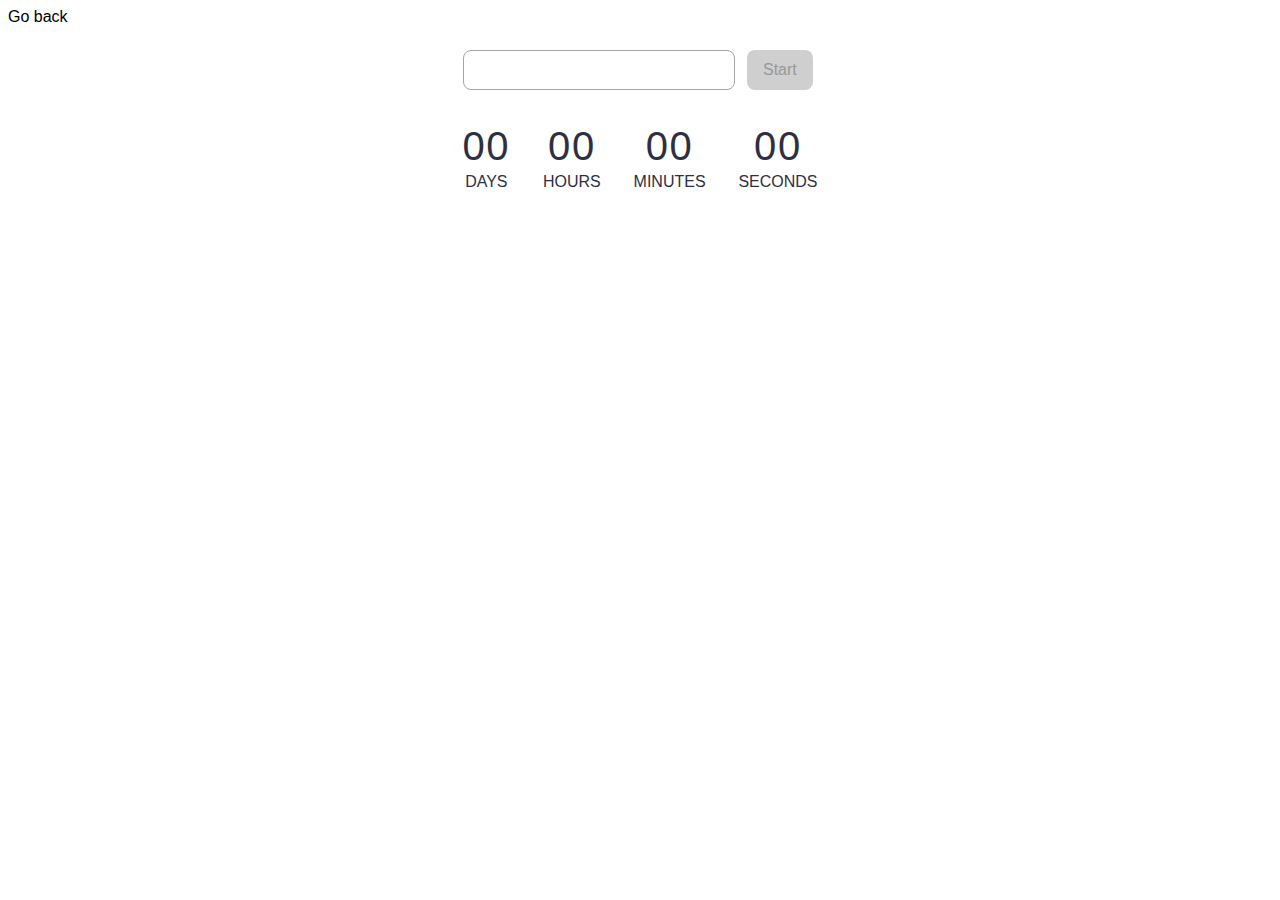
<file: src/1-timer.html>
<!DOCTYPE html>
<html lang="en">
  <head>
    <meta charset="UTF-8" />
    <meta http-equiv="X-UA-Compatible" content="IE=edge" />
    <meta name="viewport" content="width=device-width, initial-scale=1.0" />
    <title>Timer</title>
    <link rel="stylesheet" href="./css/1-timer.css" />
  </head>
  <body>
    <main>
      <a href="./index.html">Go back</a>

      <section>
        <input type="text" id="datetime-picker" />
        <button type="button" data-start disabled>Start</button>

        <div class="timer">
          <div class="field">
            <span class="value" data-days>00</span>
            <span class="label">Days</span>
          </div>
          <div class="field">
            <span class="value" data-hours>00</span>
            <span class="label">Hours</span>
          </div>
          <div class="field">
            <span class="value" data-minutes>00</span>
            <span class="label">Minutes</span>
          </div>
          <div class="field">
            <span class="value" data-seconds>00</span>
            <span class="label">Seconds</span>
          </div>
        </div>
      </section>
    </main>

    <script type="module" src="./js/1-timer.js" defer></script>
  </body>
</html>
</file>
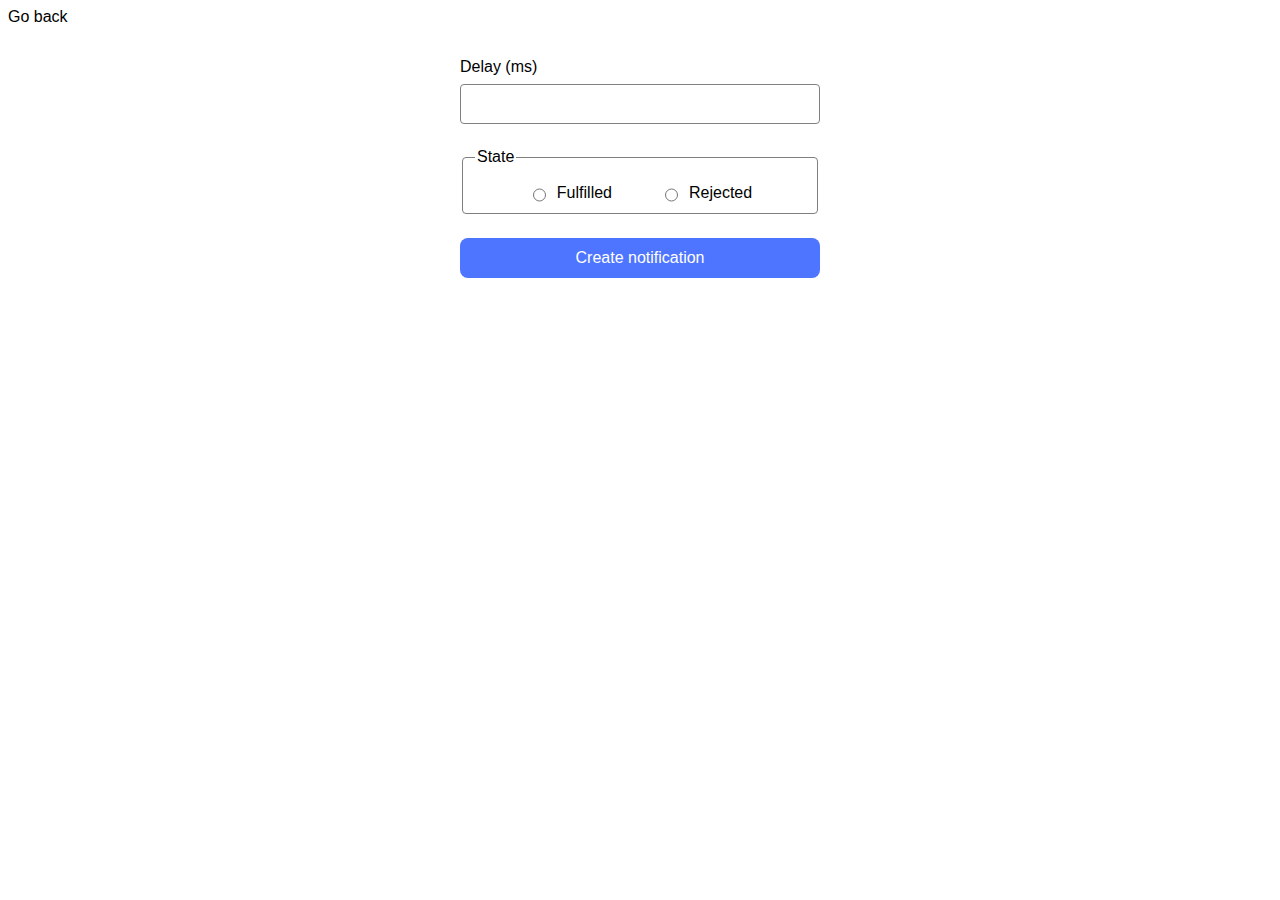
<file: src/2-snackbar.html>
<!DOCTYPE html>
<html lang="en">
  <head>
    <meta charset="UTF-8" />
    <meta http-equiv="X-UA-Compatible" content="IE=edge" />
    <meta name="viewport" content="width=device-width, initial-scale=1.0" />
    <title>Snackbar</title>
    <link rel="stylesheet" href="./css/2-snackbar.css" />
  </head>
  <body>
    <main>
      <a href="./index.html">Go back</a>

      <form class="form">
        <label>
          Delay (ms)
          <input type="number" name="delay" required />
        </label>

        <fieldset>
          <legend>State</legend>
          <label>
            <input type="radio" name="state" value="fulfilled" required />
            Fulfilled
          </label>
          <label>
            <input type="radio" name="state" value="rejected" required />
            Rejected
          </label>
        </fieldset>
        <button type="submit">Create notification</button>
      </form>
    </main>

    <script type="module" src="./js/2-snackbar.js" defer></script>
  </body>
</html>
</file>
<file: src/css/1-timer.css>
@import url('./styles.css');

section {
    margin-top: 24px;
    max-width: 355px;
    margin-left: auto;
    margin-right: auto;
}

input {
    width: 272px;
    height: 40px;
    padding: 8px 16px;
    margin-right: 8px;
    font-weight: 400;
    font-size: 16px;
    border-radius: 8px;
    border: 1px solid #808080;
    opacity: 0.7;
}

button[data-start] {
    padding: 8px 16px;
    height: 40px;
    max-width: 75px;
    font-weight: 500;
    font-size: 16px;
    color: #fff;
    border-radius: 8px;
    background-color: #4e75ff;
    border: none;
    transition: background-color 300ms,
            color 300ms;
}

button[data-start]:disabled {
    background-color: #cfcfcf;
    color: #989898;
} 


.timer {
    display: flex;
    justify-content: space-between;
    margin-top: 32px;
}

.field {
    display: flex;
    flex-direction: column;
    align-items: center;
}

.value {
    font-weight: 400;
    font-size: 40px;
    line-height: 1.2;
    letter-spacing: 0.04em;
    color: #2e2f42;
}

.label {
    font-weight: 500;
    font-size: 16px;
    text-transform: uppercase;
    line-height: 1.5;
    color: #2e2f42;
}
</file>
<file: src/css/2-snackbar.css>
@import url('./styles.css');

.form {
    max-width: 360px;
    margin-left: auto;
    margin-right: auto;
    margin-top: 32px;

    display: flex;
    flex-direction: column;
    gap: 24px;
}

label {
    display: flex;
    flex-direction: column;
    gap: 8px;
}

input {
    width: auto;
    height: 40px;
    padding: 8px 16px;
    font-weight: 400;
    font-size: 16px;
    border-radius: 4px;
    border: 1px solid #808080;
}

fieldset {
    display: flex;
    flex-direction: row;
    gap: 48px;
    justify-content: center;
    height: 66px;
    border-radius: 4px;
    border: 1px solid #808080;
}

fieldset label {
    display: flex;
    flex-direction: row;
    align-items: center;
}


button {
    padding: 8px 16px;
    height: 40px;

    font-weight: 500;
    font-size: 16px;
    color: #fff;

    border-radius: 8px;
    background-color: #4e75ff;
    border: none;
}

button:hover {
    background: #6c8cff;
}
</file>
